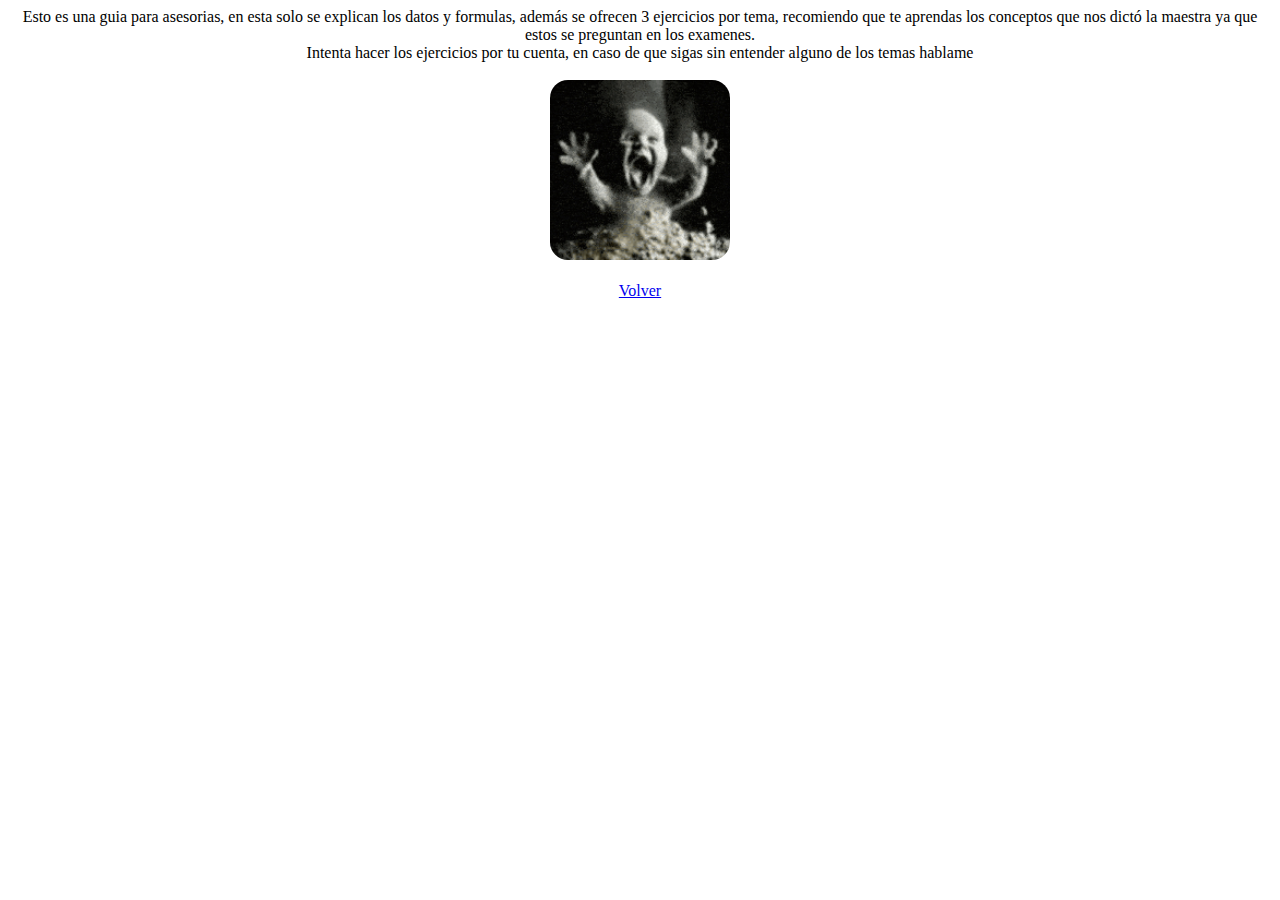
<file: readme.html>
<!DOCTYPE html>
<html>
<head>
	<meta charset="utf-8">
	<meta name="viewport" content="width=device-width, initial-scale=1">
	<title></title>
	<style type="text/css">
		img{
			height: 20vh;
			border-radius: 2vh;
		}
	</style>
</head>
<body>
<center>
	
	Esto es una guia para asesorias, en esta solo se explican los datos y formulas, además se ofrecen 3 ejercicios por tema, recomiendo que te aprendas los conceptos que nos dictó la maestra ya que estos se preguntan en los examenes. <br> Intenta hacer los ejercicios por tu cuenta, en caso de que sigas sin entender alguno de los temas hablame <br><br>

	<img src="noImportante/A.gif"> <br><br>

	<a href="index.html">Volver</a>
</center>
</body>
</html>
</file>
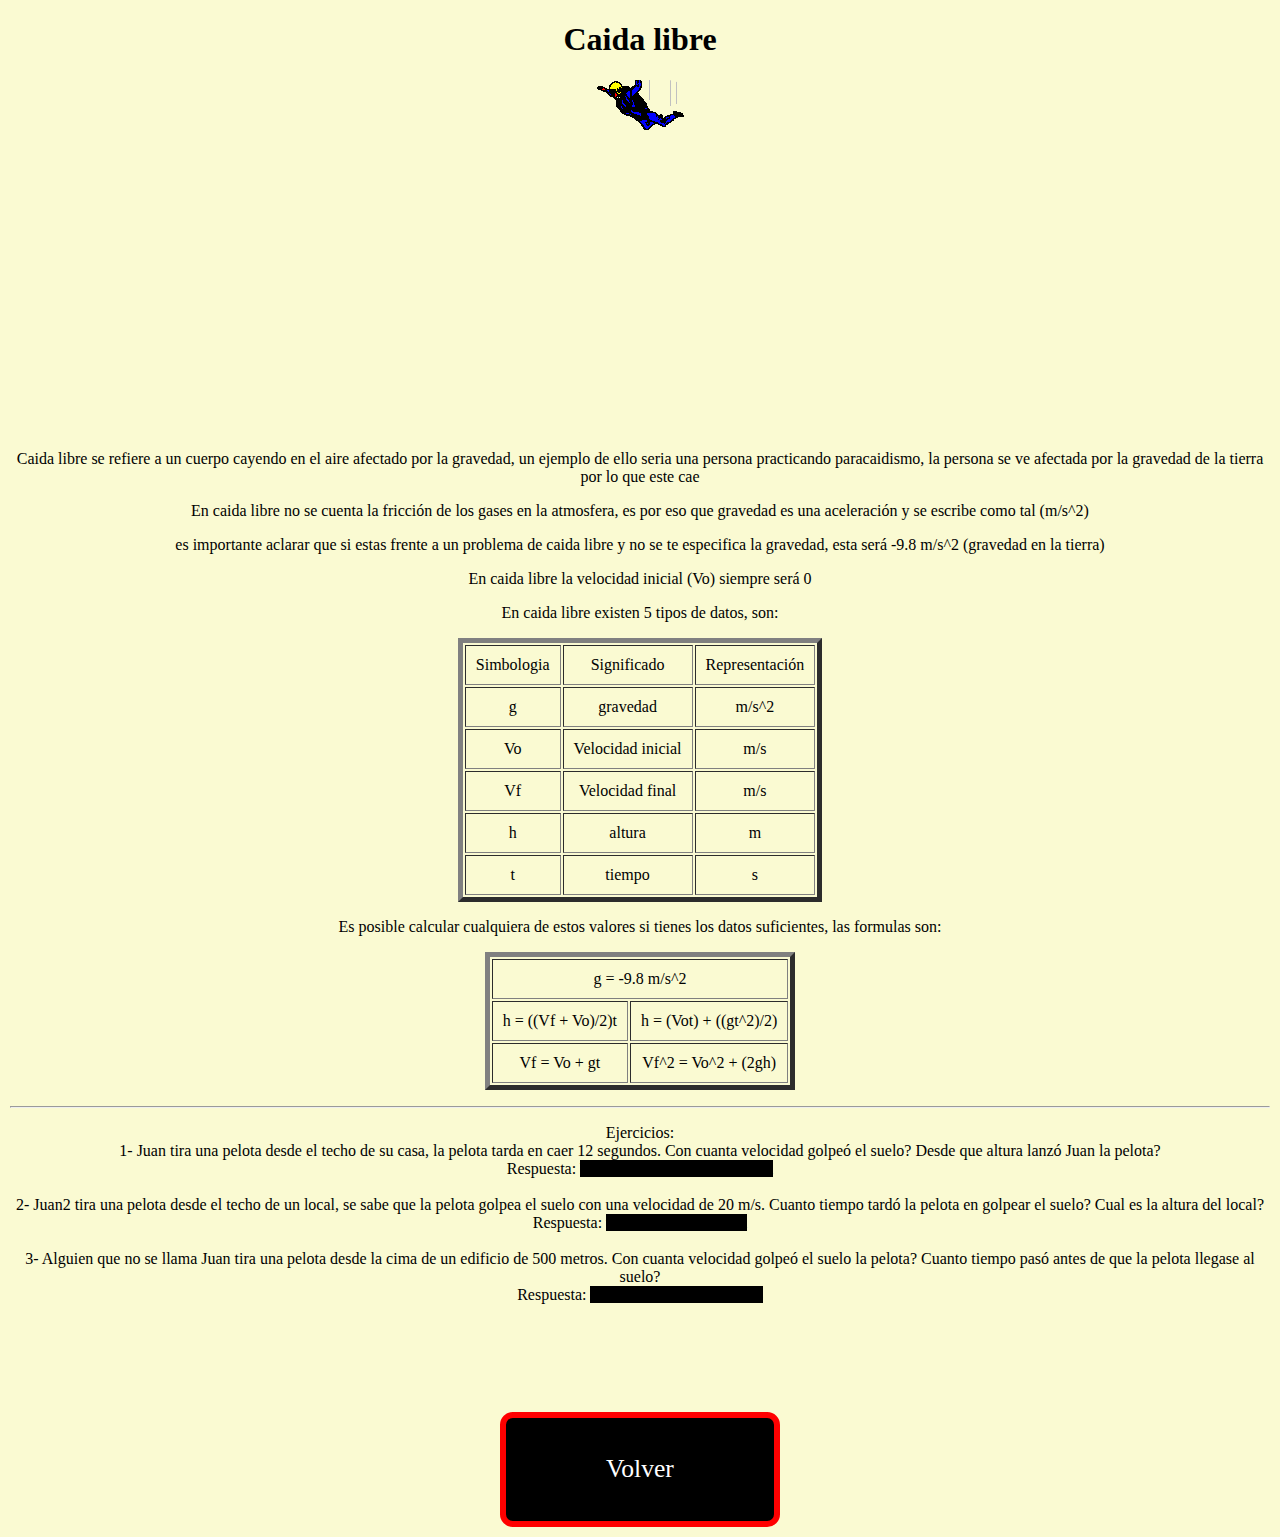
<file: htmls/Caida libre/caida libre.html>
<!DOCTYPE html>
<html>
<head>
	<meta charset="utf-8">
	<meta name="viewport" content="width=device-width, initial-scale=1">
	<title>caida libre</title>
	<link rel="stylesheet" type="text/css" href="../../mods/boton.css">			<!--CAMBIAR><!-->
	<link rel="stylesheet" type="text/css" href="../../mods/body.css">			<!--CAMBIAR><!-->
	<link rel="stylesheet" type="text/css" href="../../mods/tabla.css">
	<style type="text/css">
		.footerCont{
			display: flex;
		}

		footer{
			margin-right: auto;
			margin-left: auto;
			align-self: end;
		}

		.boton{
			margin-top: 10vh;
		}
	</style>
</head>
<body>
<center>

<div id="TITULO">
	<h1>Caida libre</h1>
</div>

<div class="imgCont">
	<img src="src/imgs/personaCayendo.gif" alt="imagen">
</div>

<div class="textCont">
	<p>
		Caida libre se refiere a un cuerpo cayendo en el aire afectado por la gravedad, un ejemplo de ello seria una persona practicando paracaidismo, la persona se ve afectada por la gravedad de la tierra por lo que este cae
	</p>

	<p>
		En caida libre no se cuenta la fricción de los gases en la atmosfera, es por eso que gravedad es una aceleración y se escribe como tal (m/s^2)
	</p>

	<p>
		es importante aclarar que si estas frente a un problema de caida libre y no se te especifica la gravedad, esta será -9.8 m/s^2 (gravedad en la tierra)
	</p>

	<p>
		En caida libre la velocidad inicial (Vo) siempre será 0
	</p>

	<p>
		En caida libre existen 5 tipos de datos, son:
		<table border="5" cellpadding="10" style="text-align: center;">
			<tr>
				<td>Simbologia</td>
				<td>Significado</td>
				<td>Representación</td>
			</tr>
			<tr>
				<td>g</td>
				<td>gravedad</td>
				<td>m/s^2</td>
			</tr>
			<tr>
				<td>Vo</td>
				<td>Velocidad inicial</td>
				<td>m/s</td>
			</tr>
			<tr>
				<td>Vf</td>
				<td>Velocidad final</td>
				<td>m/s</td>
			</tr>
			<tr>
				<td>h</td>
				<td>altura</td>
				<td>m</td>
			</tr>
			<tr>
				<td>t</td>
				<td>tiempo</td>
				<td>s</td>
			</tr>
		</table>
	</p>

	<p>
		Es posible calcular cualquiera de estos valores si tienes los datos suficientes, las formulas son: <br>
		<table border="5" cellpadding="10" style="text-align: center;">
			<tr>
				<td colspan="2">
					g = -9.8 m/s^2
				</td>
			</tr>
			<tr>
				<td>
					h = ((Vf + Vo)/2)t
				</td>
				<td>
					h = (Vot) + ((gt^2)/2)
				</td>
			</tr>
			<tr>
				<td>
					Vf = Vo + gt
				</td>
				<td>
					Vf^2 = Vo^2 + (2gh) 
				</td>
			</tr>
		</table>
	</p>

<hr>

	<p>
		Ejercicios: <br> 
		1- Juan tira una pelota desde el techo de su casa, la pelota tarda en caer 12 segundos. Con cuanta velocidad golpeó el suelo? Desde que altura lanzó Juan la pelota? <br> Respuesta: <content class="botonChiquito">Vf = 117.6 m/s. h = 1,411.2 m</content> <br><br>

		2- Juan2 tira una pelota desde el techo de un local, se sabe que la pelota golpea el suelo con una velocidad de 20 m/s. Cuanto tiempo tardó la pelota en golpear el suelo? Cual es la altura del local?<br> Respuesta: <content class="botonChiquito">t = 2.04s. h = 20.40 m</content> <br><br>

		3- Alguien que no se llama Juan tira una pelota desde la cima de un edificio de 500 metros. Con cuanta velocidad golpeó el suelo la pelota? Cuanto tiempo pasó antes de que la pelota llegase al suelo? <br> Respuesta: <content class="botonChiquito">Vf = 98.99 m/s. t = 10.10 s</content> <br><br>
	</p>
</div>

<footer>
<a href="../../index.html" class="boton">Volver</a>								<!--CAMBIAR><!-->
</footer>

</center>
</body>
</html>
</file>
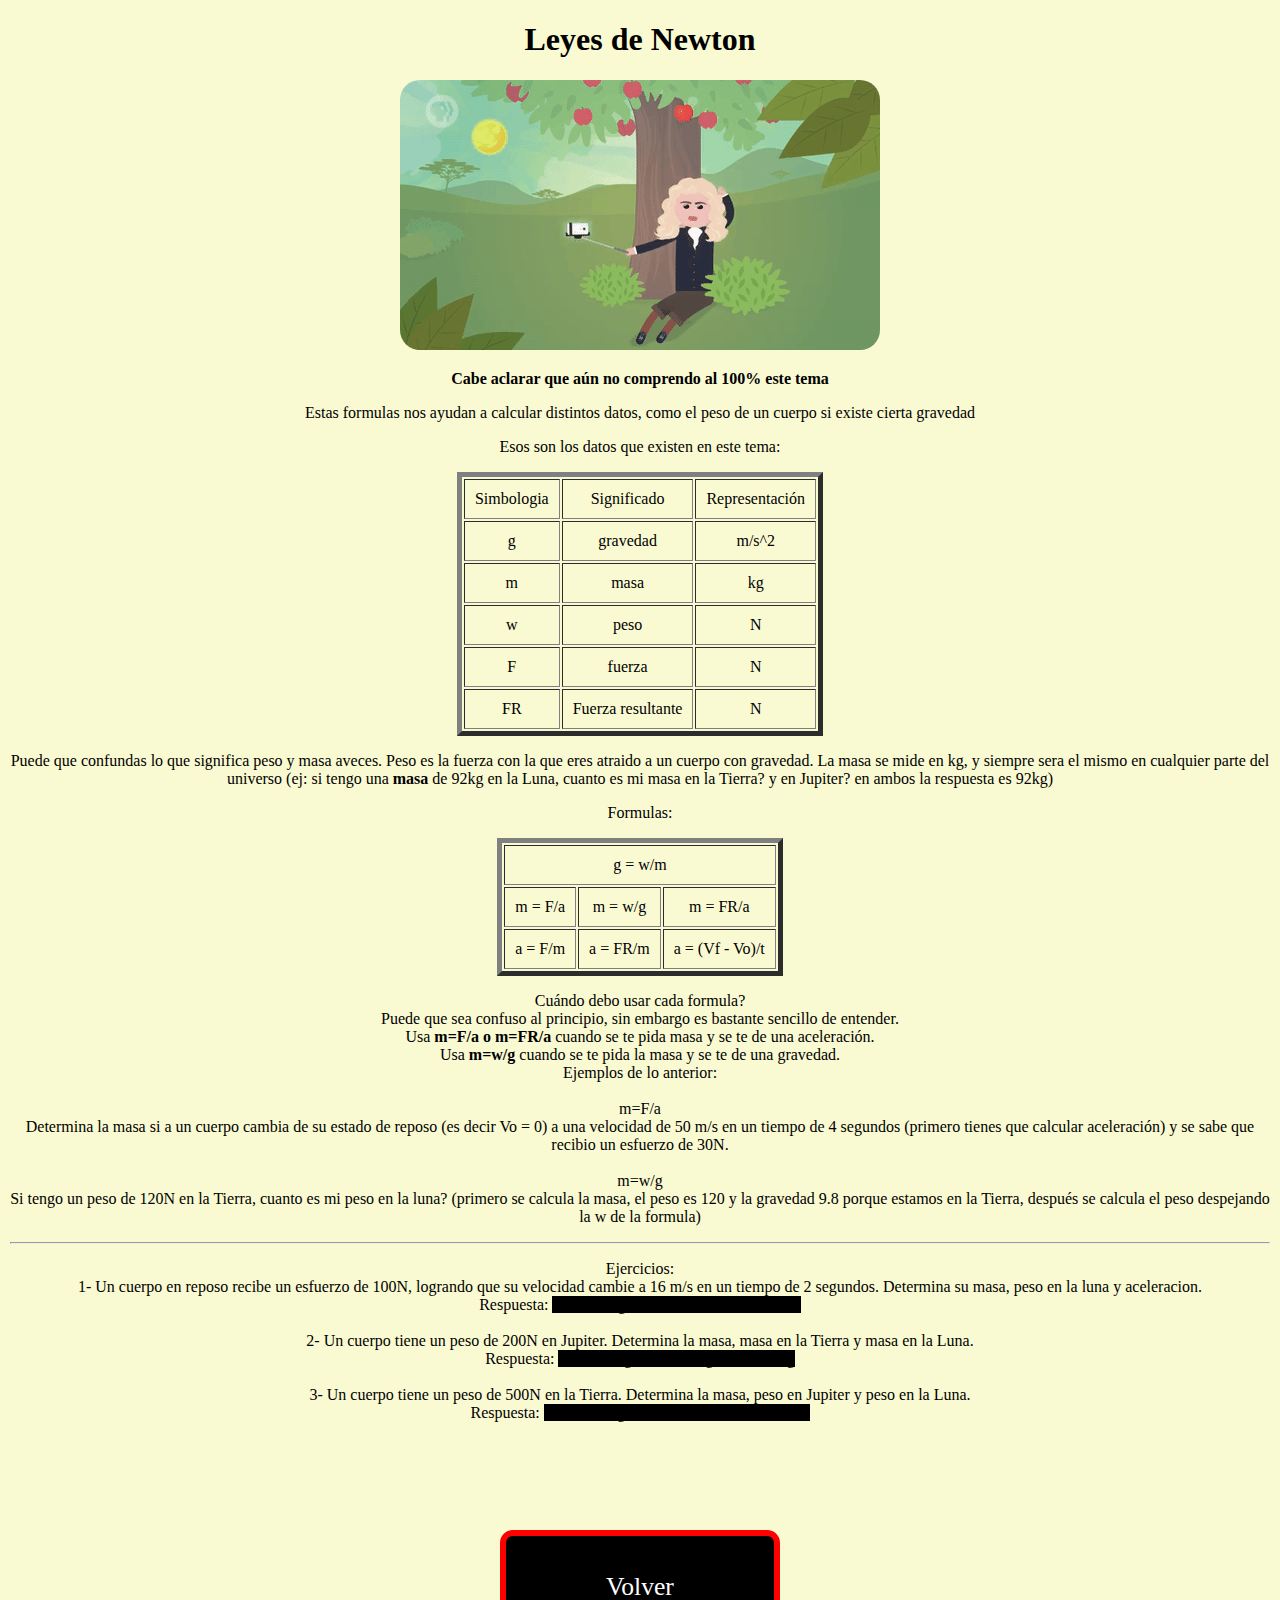
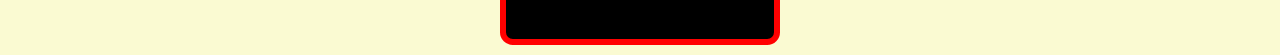
<file: htmls/Leyes de Newton/leyes de newton.html>
<!DOCTYPE html>
<html>
<head>
	<meta charset="utf-8">
	<meta name="viewport" content="width=device-width, initial-scale=1">
	<title>Leyes de Newton</title>
	<link rel="stylesheet" type="text/css" href="../../mods/boton.css">			<!--CAMBIAR><!-->
	<link rel="stylesheet" type="text/css" href="../../mods/body.css">			<!--CAMBIAR><!-->
	<link rel="stylesheet" type="text/css" href="../../mods/tabla.css">
	<style type="text/css">
		.footerCont{
			display: flex;
		}

		footer{
			margin-right: auto;
			margin-left: auto;
			align-self: end;
		}

		.boton{
			margin-top: 10vh;
		}
	</style>
</head>
<body>
<center>

<div id="TITULO">
	<h1>Leyes de Newton</h1>
</div>

<div class="imgCont">
	<img src="src/imgs/newton.gif" alt="imagen">
</div>

<div class="textCont">
	<p>
		<strong>Cabe aclarar que aún no comprendo al 100% este tema</strong>
	</p>

	<p>
		Estas formulas nos ayudan a calcular distintos datos, como el peso de un cuerpo si existe cierta gravedad
	</p>

	<p>
		Esos son los datos que existen en este tema:
		<table border="5" cellpadding="10" style="text-align: center;">
			<tr>
				<td>Simbologia</td>
				<td>Significado</td>
				<td>Representación</td>
			</tr>
			<tr>
				<td>g</td>
				<td>gravedad</td>
				<td>m/s^2</td>
			</tr>
			<tr>
				<td>m</td>
				<td>masa</td>
				<td>kg</td>
			</tr>
			<tr>
				<td>w</td>
				<td>peso</td>
				<td>N</td>
			</tr>
			<tr>
				<td>F</td>
				<td>fuerza</td>
				<td>N</td>
			</tr>
			<tr>
				<td>FR</td>
				<td>Fuerza resultante</td>
				<td>N</td>
			</tr>
		</table>
	</p>

	<p>
		Puede que confundas lo que significa peso y masa aveces. Peso es la fuerza con la que eres atraido a un cuerpo con gravedad. La masa se mide en kg, y siempre sera el mismo en cualquier parte del universo (ej: si tengo una <strong>masa</strong> de 92kg en la Luna, cuanto es mi masa en la Tierra? y en Jupiter? en ambos la respuesta es 92kg)
	</p>

	<p>
		Formulas:
		<table border="5" cellpadding="10" style="text-align: center;">
			<tr>
				<td colspan="3">
					g = w/m
				</td>
			</tr>
			<tr>
				<td>
					m = F/a
				</td>
				<td>
					m = w/g
				</td>
				<td>
					m = FR/a
				</td>
			</tr>
			<tr>
				<td>
					a = F/m
				</td>
				<td>
					a = FR/m
				</td>
				<td>
					a = (Vf - Vo)/t
				</td>
			</tr>
		</table>
	</p>

	<p>
		Cuándo debo usar cada formula? <br>
		Puede que sea confuso al principio, sin embargo es bastante sencillo de entender. <br> 
		Usa <strong>m=F/a o m=FR/a</strong> cuando se te pida masa y se te de una aceleración. <br>
		Usa <strong>m=w/g</strong> cuando se te pida la masa y se te de una gravedad. <br>

		Ejemplos de lo anterior: <br><br>
		m=F/a <br>
		Determina la masa si a un cuerpo cambia de su estado de reposo (es decir Vo = 0) a una velocidad de 50 m/s en un tiempo de 4 segundos (primero tienes que calcular aceleración) y se sabe que recibio un esfuerzo de 30N. <br><br>

		m=w/g <br>
		Si tengo un peso de 120N en la Tierra, cuanto es mi peso en la luna? (primero se calcula la masa, el peso es 120 y la gravedad 9.8 porque estamos en la Tierra, después se calcula el peso despejando la w de la formula)
	</p>

<hr>

	<p>
		Ejercicios: <br>

		1- Un cuerpo en reposo recibe un esfuerzo de 100N, logrando que su velocidad cambie a 16 m/s en un tiempo de 2 segundos. Determina su masa, peso en la luna y aceleracion. <br> Respuesta: <content class="botonChiquito">m = 12.5kg. w = 20.875N. a = 8m/s^2.</content> <br><br>

		2- Un cuerpo tiene un peso de 200N en Jupiter. Determina la masa, masa en la Tierra y masa en la Luna. <br> Respuesta: <content class="botonChiquito">m = 8.06kg. m = 8.06kg. m = 8.06kg</content> <br><br>

		3- Un cuerpo tiene un peso de 500N en la Tierra. Determina la masa, peso en Jupiter y peso en la Luna. <br> Respuesta: <content class="botonChiquito">m = 51.02kg. w = 1264.78N. w = 85.20N</content> <br><br>
	</p>
	</p>
</div>

<footer>
<a href="../../index.html" class="boton">Volver</a>								<!--CAMBIAR><!-->
</footer>

</center>
</body>
</html>
</file>
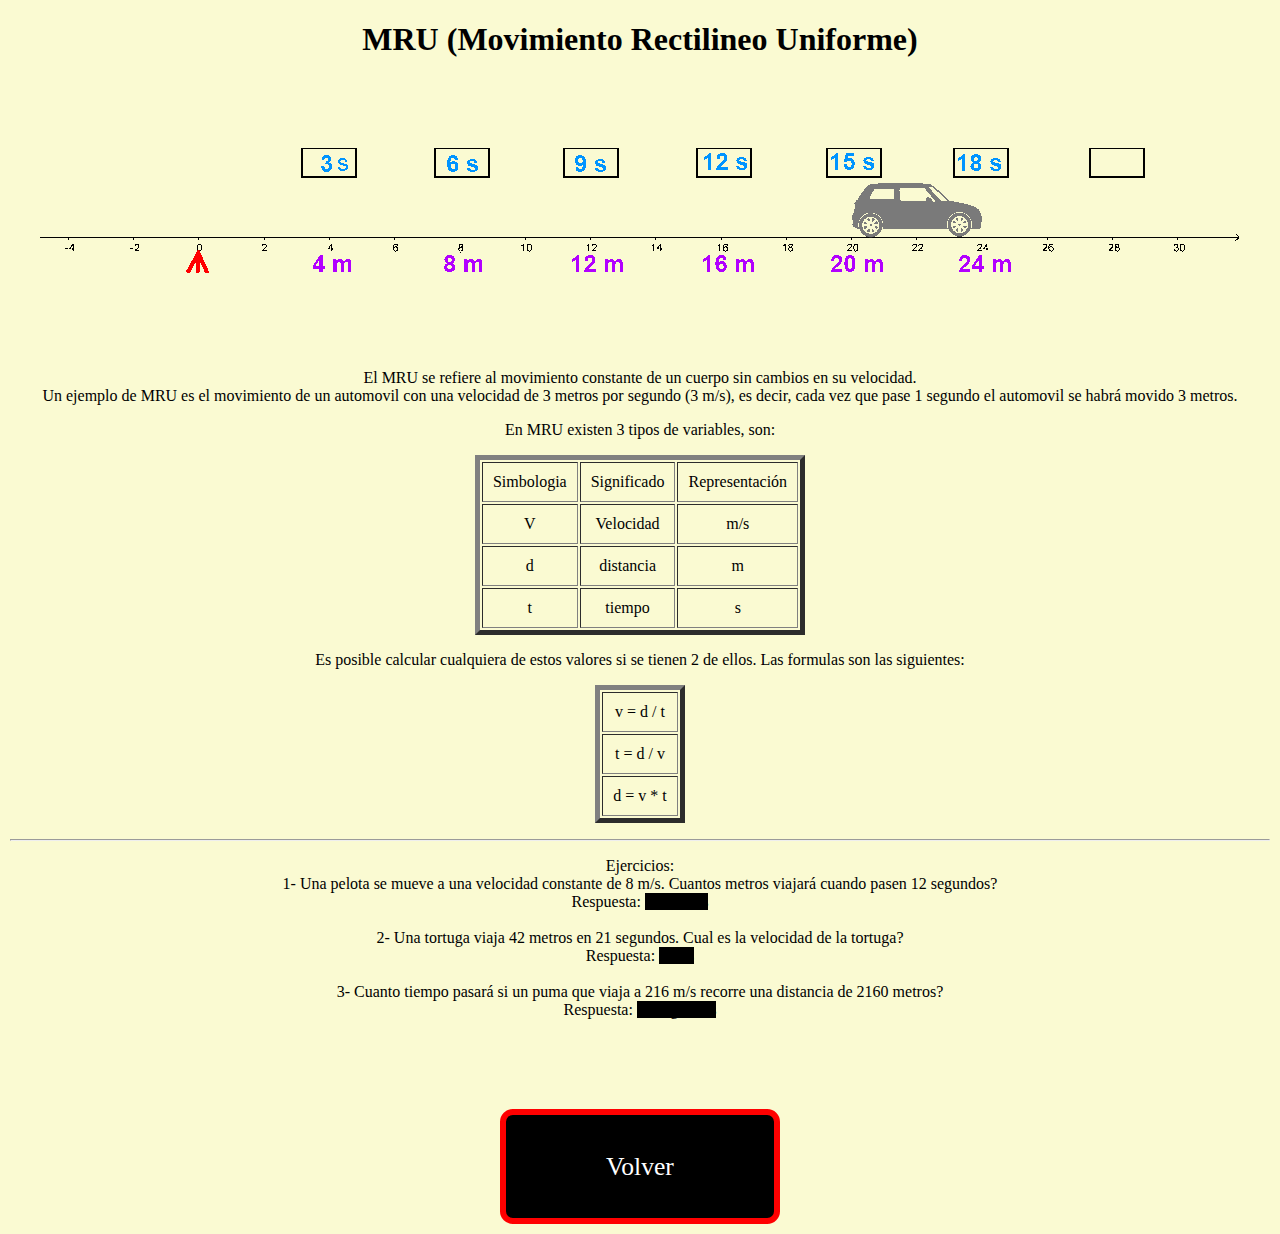
<file: htmls/MRU/mru.html>
<!DOCTYPE html>
<html>
<head>
	<meta charset="utf-8">
	<meta name="viewport" content="width=device-width, initial-scale=1">
	<title>MRU</title>
	<link rel="stylesheet" type="text/css" href="../../mods/boton.css">			<!--CAMBIAR><!-->
	<link rel="stylesheet" type="text/css" href="../../mods/body.css">			<!--CAMBIAR><!-->
	<link rel="stylesheet" type="text/css" href="../../mods/tabla.css">
	<style type="text/css">
		.footerCont{
			display: flex;
		}

		footer{
			align-self: end;
		}

		div{
			margin-bottom: 10vh;
		}
	</style>
</head>
<body>
<center>

<div id="TITULO">
	<h1>MRU (Movimiento Rectilineo Uniforme)</h1>
</div>

<div class="imgCont">
	<img src="src/imgs/carro.gif" alt="imagen">
</div>

<div class="textCont">
	<p>
		El MRU se refiere al movimiento constante de un cuerpo sin cambios en su velocidad. <br> Un ejemplo de MRU es el movimiento de un automovil con una velocidad de 3 metros por segundo (3 m/s), es decir, cada vez que pase 1 segundo el automovil se habrá movido 3 metros.
	</p>

	<p>
		En MRU existen 3 tipos de variables, son:
		<table border="5" cellpadding="10" style="text-align: center;">
			<tr>
				<td>Simbologia</td>
				<td>Significado</td>
				<td>Representación</td>
			</tr>
			<tr>
				<td>V</td>
				<td>Velocidad</td>
				<td>m/s</td>
			</tr>
			<tr>
				<td>d</td>
				<td>distancia</td>
				<td>m</td>
			</tr>
			<tr>
				<td>t</td>
				<td>tiempo</td>
				<td>s</td>
			</tr>
		</table>
	</p>

	<p>
		Es posible calcular cualquiera de estos valores si se tienen 2 de ellos. Las formulas son las siguientes: <br>
		<table border="5" cellpadding="10" style="text-align: center;">
			<tr>
				<td>
					v = d / t
				</td>
			</tr>
			<tr>
				<td>
					t = d / v
				</td>
			</tr>
			<tr>
				<td>
					d = v * t
				</td>
			</tr>
		</table>
	</p>

<hr>

	<p>
		Ejercicios: <br> 
		1- Una pelota se mueve a una velocidad constante de 8 m/s. Cuantos metros viajará cuando pasen 12 segundos? <br> Respuesta: <content class="botonChiquito">96 metros</content> <br><br>

		2- Una tortuga viaja 42 metros en 21 segundos. Cual es la velocidad de la tortuga? <br> Respuesta: <content class="botonChiquito">2 m/s</content> <br><br>

		3- Cuanto tiempo pasará si un puma que viaja a 216 m/s recorre una distancia de 2160 metros? <br> Respuesta: <content class="botonChiquito">10 segundos</content>
	</p>
</div>

<footer>
<a href="../../index.html" class="boton">Volver</a>								<!--CAMBIAR><!-->
</footer>

</center>
</body>
</html>
</file>
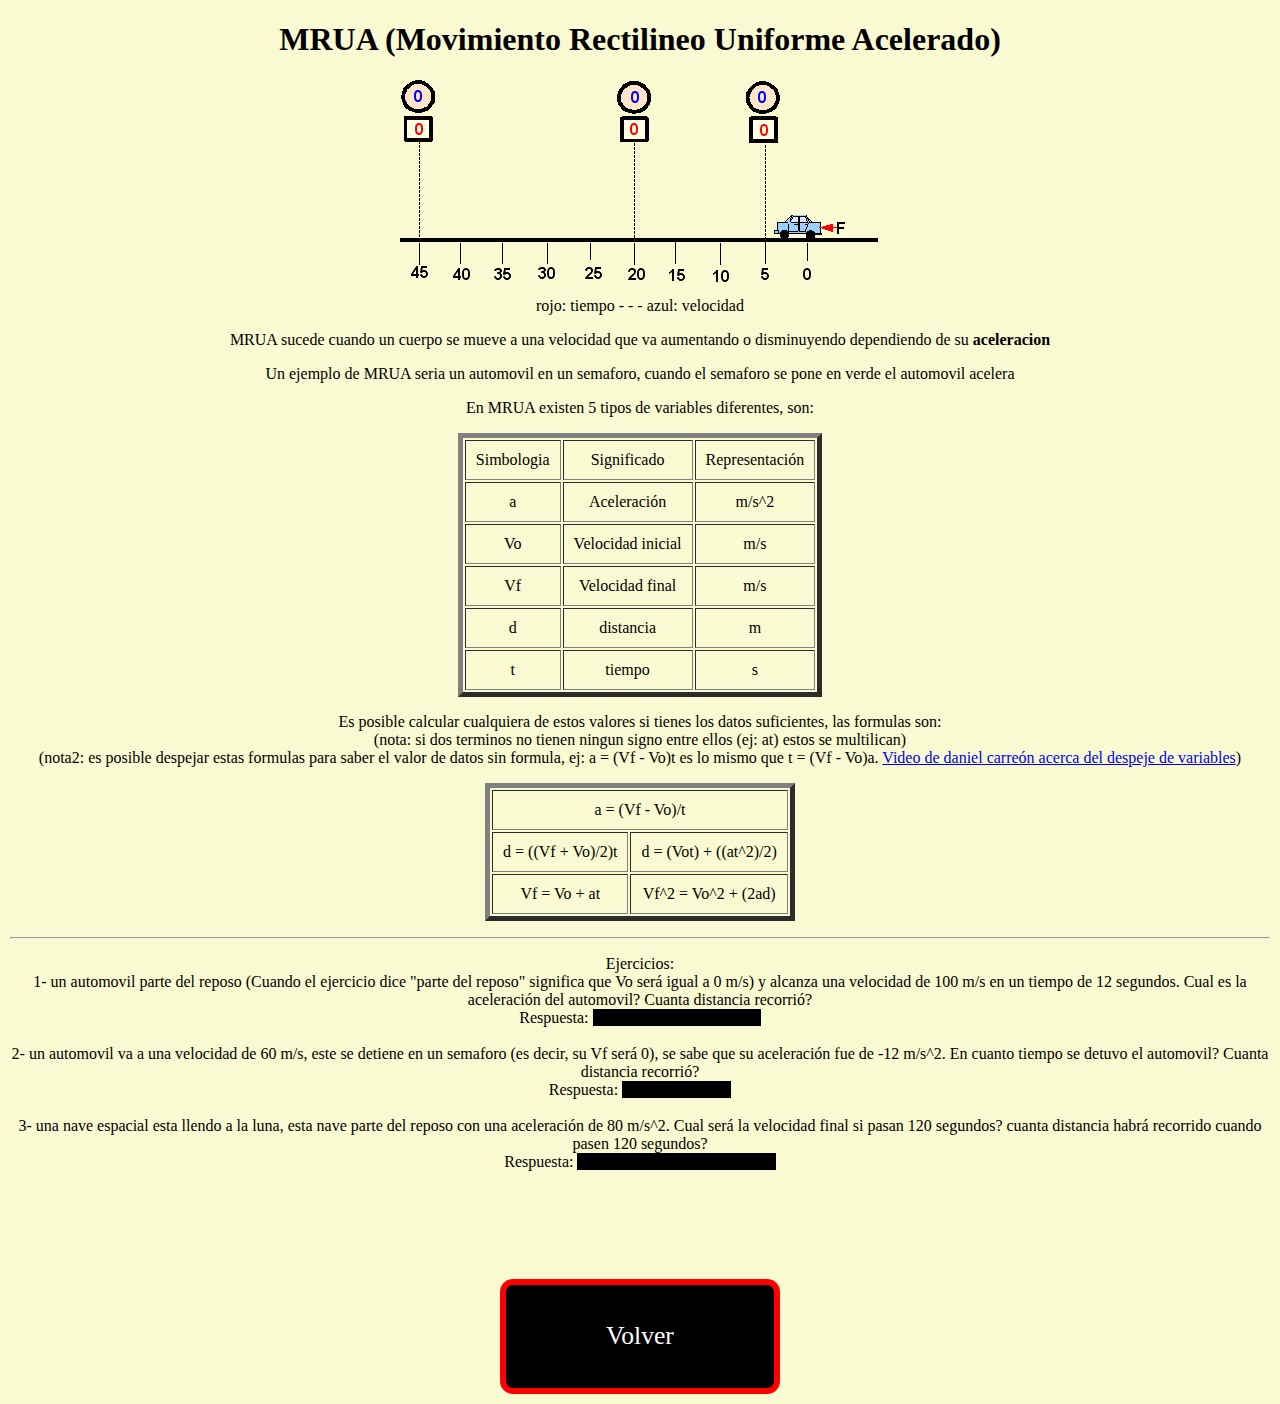
<file: htmls/MRUA/mrua.html>
<!DOCTYPE html>
<html>
<head>
	<meta charset="utf-8">
	<meta name="viewport" content="width=device-width, initial-scale=1">
	<title>MRUA</title>
	<link rel="stylesheet" type="text/css" href="../../mods/boton.css">			<!--CAMBIAR><!-->
	<link rel="stylesheet" type="text/css" href="../../mods/body.css">			<!--CAMBIAR><!-->
	<link rel="stylesheet" type="text/css" href="../../mods/tabla.css">
	<style type="text/css">
		.footerCont{
			display: flex;
		}

		footer{
			margin-right: auto;
			margin-left: auto;
			align-self: end;
		}

		.boton{
			margin-top: 10vh;
		}
	</style>
</head>
<body>
<center>

<div id="TITULO">
	<h1>MRUA (Movimiento Rectilineo Uniforme Acelerado)</h1>
</div>

<div class="imgCont">
	<img src="src/imgs/carro.gif" alt="imagen"><br>
	rojo: tiempo - - - azul: velocidad
</div>

<div class="textCont">
	<p>
		MRUA sucede cuando un cuerpo se mueve a una velocidad que va aumentando o disminuyendo dependiendo de su <strong>aceleracion</strong>
	</p>

	<p>
		Un ejemplo de MRUA seria un automovil en un semaforo, cuando el semaforo se pone en verde el automovil acelera
	</p>

	<p>
		En MRUA existen 5 tipos de variables diferentes, son:
		<table border="5" cellpadding="10" style="text-align: center;">
			<tr>
				<td>Simbologia</td>
				<td>Significado</td>
				<td>Representación</td>
			</tr>
			<tr>
				<td>a</td>
				<td>Aceleración</td>
				<td>m/s^2</td>
			</tr>
			<tr>
				<td>Vo</td>
				<td>Velocidad inicial</td>
				<td>m/s</td>
			</tr>
			<tr>
				<td>Vf</td>
				<td>Velocidad final</td>
				<td>m/s</td>
			</tr>
			<tr>
				<td>d</td>
				<td>distancia</td>
				<td>m</td>
			</tr>
			<tr>
				<td>t</td>
				<td>tiempo</td>
				<td>s</td>
			</tr>
		</table>
	</p>

	<p>
		Es posible calcular cualquiera de estos valores si tienes los datos suficientes, las formulas son: <br>
		(nota: si dos terminos no tienen ningun signo entre ellos (ej: at) estos se multilican) <br>
		(nota2: es posible despejar estas formulas para saber el valor de datos sin formula, ej: a = (Vf - Vo)t es lo mismo que t = (Vf - Vo)a. <a href="https://www.youtube.com/watch?v=9Ly9qasM8IM&ab_channel=DanielCarre%C3%B3n">Video de daniel carreón acerca del despeje de variables</a>)
		<table border="5" cellpadding="10" style="text-align: center;">
			<tr>
				<td colspan="2">
					a = (Vf - Vo)/t
				</td>
			</tr>
			<tr>
				<td>
					d = ((Vf + Vo)/2)t
				</td>
				<td>
					d = (Vot) + ((at^2)/2)
				</td>
			</tr>
			<tr>
				<td>
					Vf = Vo + at
				</td>
				<td>
					Vf^2 = Vo^2 + (2ad) 
				</td>
			</tr>
		</table>
	</p>

<hr>

	<p>
		Ejercicios: <br> 
		1- un automovil parte del reposo (Cuando el ejercicio dice "parte del reposo" significa que Vo será igual a 0 m/s) y alcanza una velocidad de 100 m/s en un tiempo de 12 segundos. Cual es la aceleración del automovil? Cuanta distancia recorrió? <br> Respuesta: <content class="botonChiquito">a = 8.33 m/s^2. d = 600 m</content> <br><br>

		2- un automovil va a una velocidad de 60 m/s, este se detiene en un semaforo (es decir, su Vf será 0), se sabe que su aceleración fue de -12 m/s^2. En cuanto tiempo se detuvo el automovil? Cuanta distancia recorrió? <br> Respuesta: <content class="botonChiquito">t = 5s. d = 150 m</content> <br><br>

		3- una nave espacial esta llendo a la luna, esta nave parte del reposo con una aceleración de 80 m/s^2. Cual será la velocidad final si pasan 120 segundos? cuanta distancia habrá recorrido cuando pasen 120 segundos? <br> Respuesta: <content class="botonChiquito">Vf = 9,600 m/s. d = 576,000 m</content> <br><br>
	</p>
</div>

<footer>
<a href="../../index.html" class="boton">Volver</a>								<!--CAMBIAR><!-->
</footer>

</center>
</body>
</html>
</file>
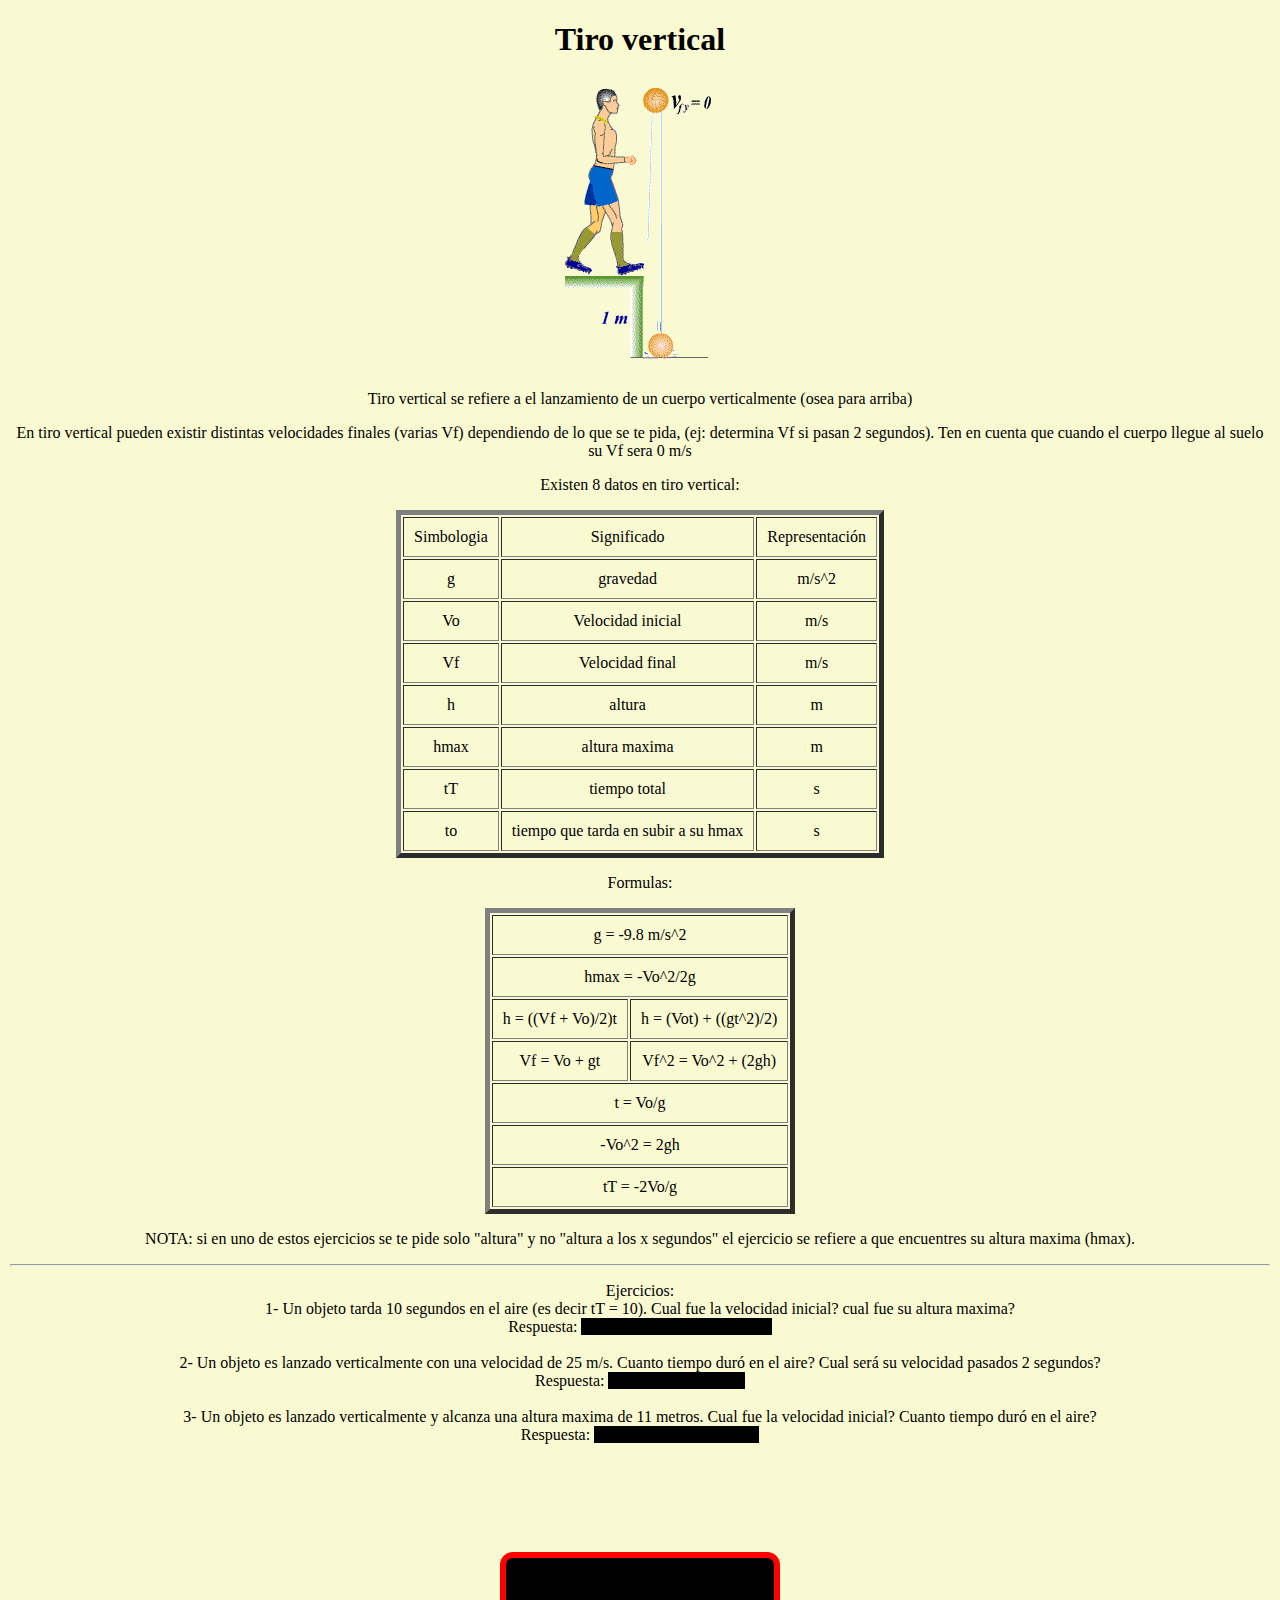
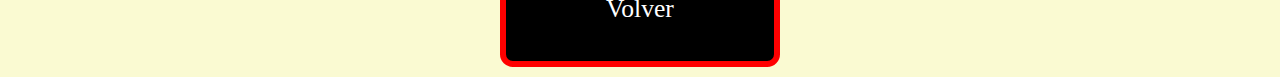
<file: htmls/Tiro vertical/tiro vertical.html>
<!DOCTYPE html>
<html>
<head>
	<meta charset="utf-8">
	<meta name="viewport" content="width=device-width, initial-scale=1">
	<title>Tiro vertical</title>
	<link rel="stylesheet" type="text/css" href="../../mods/boton.css">			<!--CAMBIAR><!-->
	<link rel="stylesheet" type="text/css" href="../../mods/body.css">			<!--CAMBIAR><!-->
	<link rel="stylesheet" type="text/css" href="../../mods/tabla.css">
	<style type="text/css">
		.footerCont{
			display: flex;
		}

		footer{
			margin-right: auto;
			margin-left: auto;
			align-self: end;
		}

		.boton{
			margin-top: 10vh;
		}
	</style>
</head>
<body>
<center>

<div id="TITULO">
	<h1>Tiro vertical</h1>
</div>

<div class="imgCont">
	<img src="src/imgs/tiroVertical.webp" alt="imagen">
</div>

<div class="textCont">
	<p>
		Tiro vertical se refiere a el lanzamiento de un cuerpo verticalmente (osea para arriba)
	</p>

	<p>
		En tiro vertical pueden existir distintas velocidades finales (varias Vf) dependiendo de lo que se te pida, (ej: determina Vf si pasan 2 segundos). Ten en cuenta que cuando el cuerpo llegue al suelo su Vf sera 0 m/s
	</p>

	<p>
		Existen 8 datos en tiro vertical:
		<table border="5" cellpadding="10" style="text-align: center;">
			<tr>
				<td>Simbologia</td>
				<td>Significado</td>
				<td>Representación</td>
			</tr>
			<tr>
				<td>g</td>
				<td>gravedad</td>
				<td>m/s^2</td>
			</tr>
			<tr>
				<td>Vo</td>
				<td>Velocidad inicial</td>
				<td>m/s</td>
			</tr>
			<tr>
				<td>Vf</td>
				<td>Velocidad final</td>
				<td>m/s</td>
			</tr>
			<tr>
				<td>h</td>
				<td>altura</td>
				<td>m</td>
			</tr>
			<tr>
				<td>hmax</td>
				<td>altura maxima</td>
				<td>m</td>
			</tr>
			<tr>
				<td>tT</td>
				<td>tiempo total</td>
				<td>s</td>
			</tr>
			<tr>
				<td>to</td>
				<td>tiempo que tarda en subir a su hmax</td>
				<td>s</td>
			</tr>
		</table>
	</p>

	<p>
		Formulas:
		<table border="5" cellpadding="10" style="text-align: center;">
			<tr>
				<td colspan="2">
					g = -9.8 m/s^2
				</td>
			</tr>
			<tr>
				<td colspan="2">
					hmax = -Vo^2/2g
				</td>
			</tr>
			<tr>
				<td>
					h = ((Vf + Vo)/2)t
				</td>
				<td>
					h = (Vot) + ((gt^2)/2)
				</td>
			</tr>
			<tr>
				<td>
					Vf = Vo + gt
				</td>
				<td>
					Vf^2 = Vo^2 + (2gh) 
				</td>
			</tr>
			<tr>
				<td colspan="2">
					t = Vo/g
				</td>
			</tr>
			<tr>
				<td colspan="2">
					-Vo^2 = 2gh
				</td>
			</tr>
			<tr>
				<td colspan="2">
					tT = -2Vo/g
				</td>
			</tr>
		</table>
	</p>

	<p>
		NOTA: si en uno de estos ejercicios se te pide solo "altura" y no "altura a los x segundos" el ejercicio se refiere a que encuentres su altura maxima (hmax).
	</p>

<hr>

	<p>
		Ejercicios: <br>

		1- Un objeto tarda 10 segundos en el aire (es decir tT = 10). Cual fue la velocidad inicial? cual fue su altura maxima?<br> Respuesta: <content class="botonChiquito">Vo = 49 m/s. hmax = 122.5 m</content> <br><br>

		2- Un objeto es lanzado verticalmente con una velocidad de 25 m/s. Cuanto tiempo duró en el aire? Cual será su velocidad pasados 2 segundos?<br> Respuesta: <content class="botonChiquito">t = 5.1s. Vf = 5.4 m/s</content> <br><br>

		3- Un objeto es lanzado verticalmente y alcanza una altura maxima de 11 metros. Cual fue la velocidad inicial? Cuanto tiempo duró en el aire? <br> Respuesta: <content class="botonChiquito">Vo = 14.68 m/s. t = 2.99 s</content> <br><br>
	</p>
</div>

<footer>
<a href="../../index.html" class="boton">Volver</a>								<!--CAMBIAR><!-->
</footer>

</center>
</body>
</html>
</file>
<file: mods/boton.css>
.boton{
	height: 10vh;
	width: 20vw;

	font-size: 2vw;
	display: flex;
	align-items: center;
	justify-content: center;
	padding: .5vw;

	color: white;
	text-decoration: none;

	background-color: black;
	border-radius: 1vw;
	border: red solid .5vw;
}

	.boton:hover{
	background-color: darkgrey;
}

@media (max-width: 1000px) {
	.boton{
		width: 70vw;

		font-size: 8vw;

		border: red solid 2vw;
	}
}

.botonChiquito{
	color: black;
	background-color: black;
}

.botonChiquito:hover{
	color: gray;
	background-color: gray;
	cursor: pointer;
}

.botonChiquito:active{
	background-color: black;
	color: white;
}
</file>
<file: mods/body.css>
body{
	margin: 10px;
	background: lightgoldenrodyellow;
	overflow-x: hidden;
}

img{
	max-width: 100vw;
	border-radius: 20px;
}
</file>
<file: mods/tabla.css>
table{
	max-width: 85vw;
}
</file>
